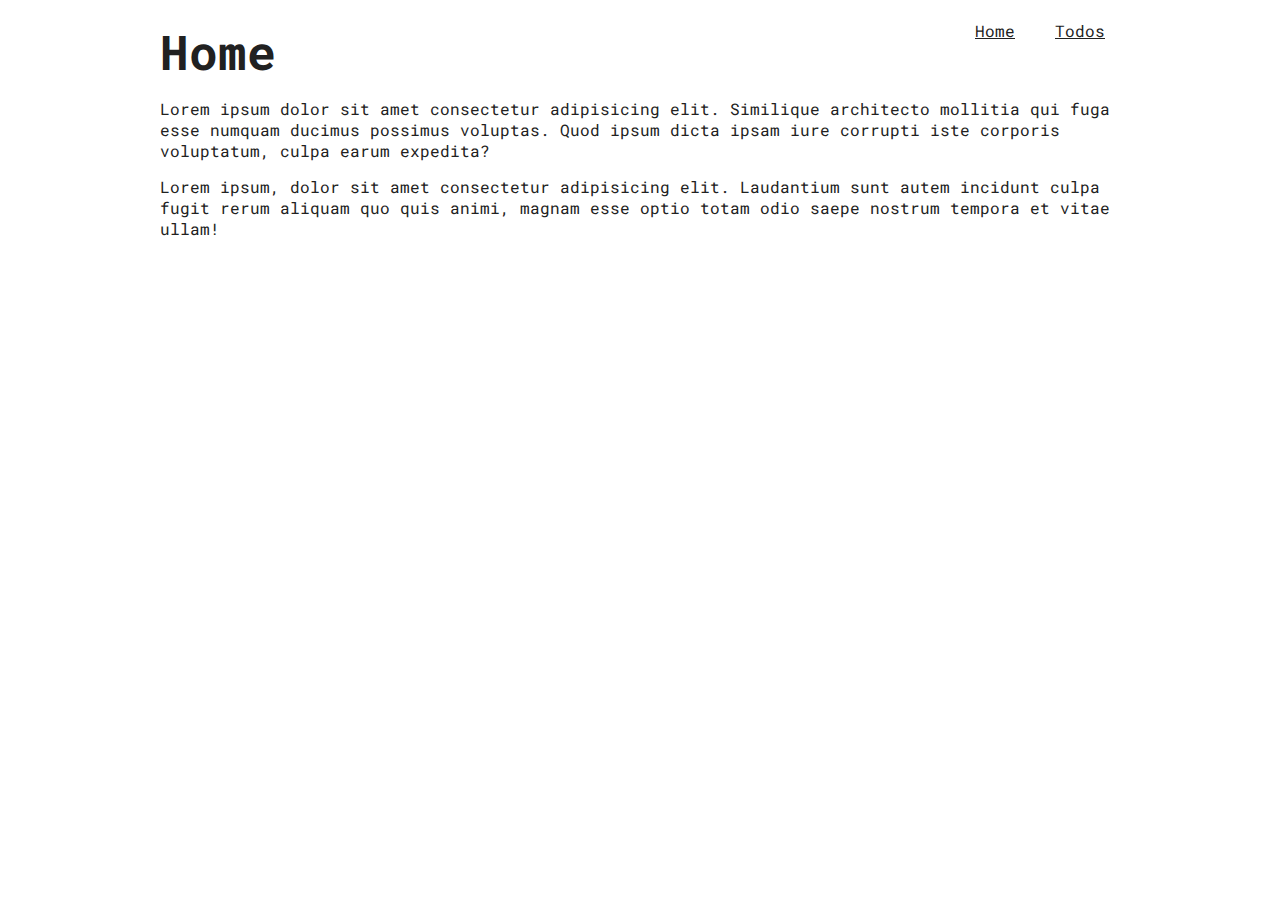
<file: index.html>
<!DOCTYPE html>
<html lang="en">

<head>
    <meta charset="UTF-8" />
    <meta http-equiv="X-UA-Compatible" content="IE=edge" />
    <meta name="viewport" content="width=device-width, initial-scale=1.0" />
    <title>Home</title>
    <link rel="stylesheet" href="./css/preface.min.css">
    <link rel="stylesheet" href="./css/styles.css" />
</head>

<body>
    <header>
        <nav>
            <ul>
                <li><a href="./">Home</a></li>
                <li><a href="./todos.html">Todos</a></li>
            </ul>
        </nav>
    </header>
    <main class="container">
        <h1>Home</h1>
        <p>
            Lorem ipsum dolor sit amet consectetur adipisicing elit. Similique
            architecto mollitia qui fuga esse numquam ducimus possimus voluptas.
            Quod ipsum dicta ipsam iure corrupti iste corporis voluptatum, culpa
            earum expedita?
        </p>
        <p>
            Lorem ipsum, dolor sit amet consectetur adipisicing elit. Laudantium
            sunt autem incidunt culpa fugit rerum aliquam quo quis animi, magnam
            esse optio totam odio saepe nostrum tempora et vitae ullam!
        </p>
    </main>
    <footer></footer>

    <script src="./scripts/common.js"></script>
</body>

</html>
</file>
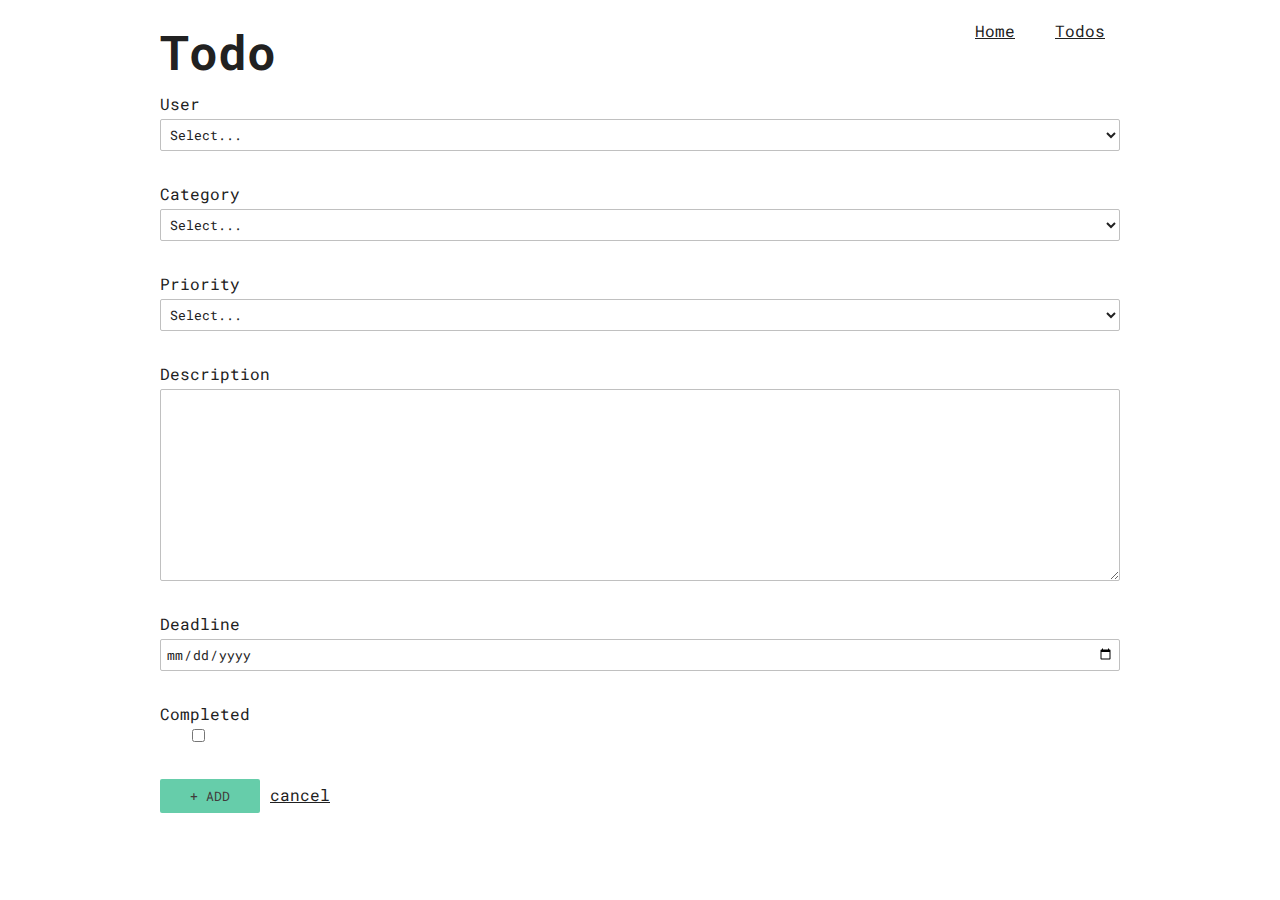
<file: new_todo.html>
<!DOCTYPE html>
<html lang="en">

<head>
    <meta charset="UTF-8" />
    <meta http-equiv="X-UA-Compatible" content="IE=edge" />
    <meta name="viewport" content="width=device-width, initial-scale=1.0" />
    <title>Home</title>
    <link rel="stylesheet" href="./css/preface.min.css">
    <link rel="stylesheet" href="./css/styles.css" />
</head>

<body>
    <header>
        <nav>
            <ul>
                <li><a href="./">Home</a></li>
                <li><a href="./todos.html">Todos</a></li>
            </ul>
        </nav>
    </header>
    <main class="container">
        <h1>Todo</h1>
        <form>
            <label for="usersDropDownList">User</label>
            <select name="usersDropDownList" id="usersDropDownList">
                <option value="">Select...</option>
            </select>
            <label for="categoriesDropDownList">Category</label>
            <select name="categoriesDropDownList" id="categoriesDropDownList">
                <option value="">Select...</option>
            </select>
            <label for="prioritiesDropDownList">Priority</label>
            <select name="prioritiesDropDownList" id="prioritiesDropDownList">
                <option value="">Select...</option>
                <option value="High">High</option>
                <option value="Medium">Medium</option>
                <option value="Low">Low</option>
            </select>

            <label for="descriptionTextArea">Description</label>
            <textarea name="descriptionTextArea" id="descriptionTextArea" cols="30" rows="10"></textarea>



            <label for="deadlineInput">Deadline</label>
            <input type="date" id="deadlineInput">

            <label for="completedCheckbox">Completed</label>
            <input type="checkbox" name="completedCheckbox" id="completedCheckbox">

            <button class="success ">+ Add</button>
            <a onclick="history.back();return false;">cancel</a>


        </form>
    </main>
    <footer></footer>

    <script src="./scripts/common.js"></script>
    <script>
        const usersDropDownList = $q("#usersDropDownList");
        const categoriesDropDownList = $q("#categoriesDropDownList");
        const prioritiesDropDownList = $q("#prioritiesDropDownList");
        const descriptionTextArea = $q("#descriptionTextArea");
        const deadlineInput = $q("#deadlineInput");
        const completedCheckbox = $q("#completedCheckbox");
        const form = $q("form");

        function formToObject() {
            let todo = {
                userid: Number(usersDropDownList.value),
                category: categoriesDropDownList.value,
                description: descriptionTextArea.value,
                deadline: deadlineInput.value,
                priority: prioritiesDropDownList.value,
                completed: completedCheckbox.checked,
            }

            return todo;
        }

        function saveTodo(todo) {
            console.log(JSON.stringify(todo));
            return fetch("http://localhost:8083/api/todos", {
                method: "POST",
                headers: { "Content-Type": "application/json" },
                body: JSON.stringify(todo)
            }).then(response => response.json())
        }

        function submit(event) {
            event.preventDefault();
            saveTodo(formToObject())
                .then((todo) => window.location.href = "./todos.html?userId=" + todo.userid);
        }



        window.onload = function () {
            const selectedUserId = getUserId();
            loadUsers().then(data => fillUsersDropDown(data, selectedUserId));
            loadCategories().then(data => fillCategoriesDropDown(data));
            form.onsubmit = submit;
        }
    </script>
</body>

</html>
</file>
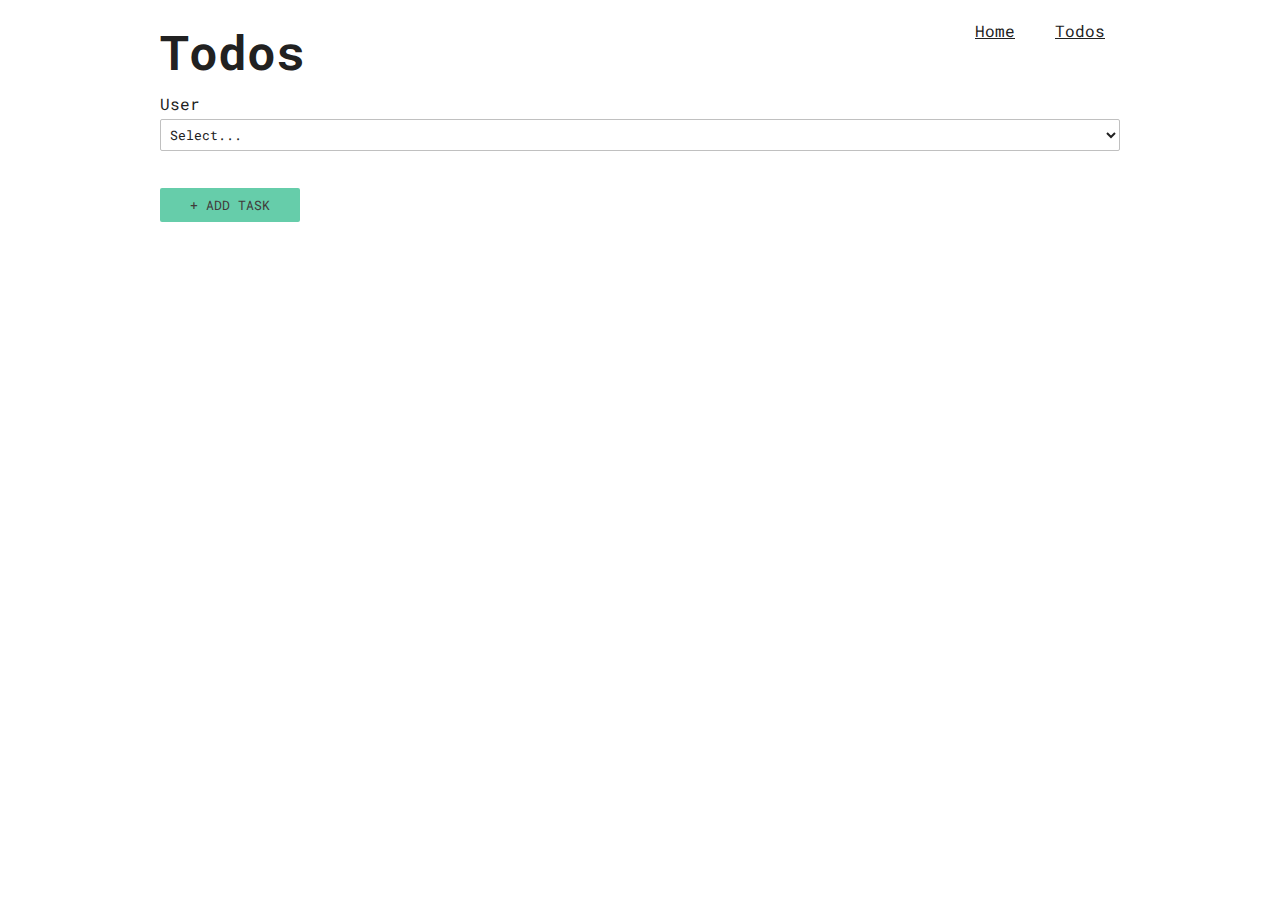
<file: todos.html>
<!DOCTYPE html>
<html lang="en">

<head>
    <meta charset="UTF-8" />
    <meta http-equiv="X-UA-Compatible" content="IE=edge" />
    <meta name="viewport" content="width=device-width, initial-scale=1.0" />
    <title>Todos</title>
    <link rel="stylesheet" href="./css/preface.min.css">
    <link rel="stylesheet" href="./css/styles.css" />
</head>

<body>
    <header>
        <nav>
            <ul>
                <li><a href="./">Home</a></li>
                <li><a href="./todos.html">Todos</a></li>
            </ul>
        </nav>
    </header>
    <main class="container">
        <h1>Todos</h1>

        <label for="usersDropDownList">User</label>
        <select name="usersDropDownList" id="usersDropDownList">
            <option value="">Select...</option>
        </select>

        <button id="addTaskButton" class="success">+ Add Task</button>
        <section id="todosList">
        </section>


    </main>
    <footer></footer>

    <script src="./scripts/common.js"></script>
    <script>
        const usersDropDownList = $q("#usersDropDownList");
        const todosList = $q("#todosList");
        const addTaskButton = $q("#addTaskButton");


        function loadTodos(userId) {
            return fetch("http://localhost:8083/api/todos/byuser/" + userId).then(response => response.json());
        }

        function createToDoCard(todo) {
            const cardDiv = document.createElement("div");
            cardDiv.classList.add("card");

            const descriptionElement = document.createElement("b");

            const categoryElement = document.createElement("p");
            categoryElement.classList.add("text-muted");
            const priorityElement = document.createElement("p");
            priorityElement.classList.add("text-muted");
            const deadlineElement = document.createElement("p");
            deadlineElement.classList.add("text-muted");

            descriptionElement.innerText = todo.description;
            categoryElement.innerText = `Category: ${todo.category}`;
            priorityElement.innerText = `Priority: ${todo.priority}`;
            deadlineElement.innerText = `Deadline: ${todo.deadline}`;

            cardDiv.append(descriptionElement, document.createElement("hr"), categoryElement, priorityElement, deadlineElement);

            return cardDiv;
        }

        function fillTodosList(todos) {
            todosList.innerHTML = "";
            for (const todo of todos) {
                todosList.appendChild(createToDoCard(todo));
            }
        }

        function userSelected() {
            const userId = usersDropDownList.value;
            if (!userId) return;
            loadTodos(userId).then(data => fillTodosList(data))
            window.history.pushState({}, "Todos", './todos.html?userId=' + userId)
        }



        function addTask() {
            if (usersDropDownList.value) {
                window.location.href = "./new_todo.html?userId=" + usersDropDownList.value;
            } else {
                window.location.href = "./new_todo.html";

            }
        }

        window.onload = function () {
            const selectedUserId = getUserId();
            loadUsers().then(data => {
                fillUsersDropDown(data, selectedUserId)
                if (selectedUserId) {
                    userSelected();
                }
            });
            //OR
            //loadUsers().then(fillUsersDropDown);


            usersDropDownList.onchange = userSelected;
            addTaskButton.onclick = addTask;
        }
    </script>
</body>

</html>
</file>
<file: css/styles.css>
.card {
  padding: 2rem;
}

hr {
  margin-top: 1rem;
  margin-bottom: 1rem;
}

input,
textarea,
select {
  margin-bottom: 2rem;
}

input[type="checkbox"] {
  width: 8%;
}
</file>
<file: css/preface.min.css>
/* PrefaceCSS <https://github.com/cluzier/PrefaceCSS> , Copyright 2019, Conner Luzier */
@import url(https://fonts.googleapis.com/css?family=Roboto+Mono&display=swap);*{font-family:"Roboto Mono",monospace;font-weight:400;color:#212121;padding:0;margin:0;box-sizing:border-box;word-wrap:break-word}nav{margin:20px auto;max-width:960px;width:95%}nav label{font-weight:700}nav ul{list-style:none;float:right}nav ul li{margin:0 15px}nav *{display:inline-block}@media screen and (max-width:640px){nav{text-align:center}nav>*{display:block}nav ul{float:none;margin-top:15px}}.container{max-width:960px;width:95%;margin:0 auto}.grid-flex{display:flex}.grid-flex-wrap{display:flex;flex-wrap:wrap}.row:after{content:'';display:table;clear:both}.flex-1{flex:1}.flex-2{flex:2}.flex-3{flex:3}.flex-4{flex:4}.flex-5{flex:5}.flex-6{flex:6}.flex-7{flex:7}.flex-8{flex:8}.flex-9{flex:9}.flex-10{flex:10}.one.column,.one.columns{width:7.33333%;display:inline-block;margin:0 .5%;float:left}.two.columns{width:15.66667%;display:inline-block;margin:0 .5%;float:left}.three.columns{width:24%;display:inline-block;margin:0 .5%;float:left}.four.columns{width:32.33333%;display:inline-block;margin:0 .5%;float:left}.five.columns{width:40.66667%;display:inline-block;margin:0 .5%;float:left}.six.columns{width:49%;display:inline-block;margin:0 .5%;float:left}.seven.columns{width:57.33333%;display:inline-block;margin:0 .5%;float:left}.eight.columns{width:65.66667%;display:inline-block;margin:0 .5%;float:left}.nine.columns{width:74%;display:inline-block;margin:0 .5%;float:left}.ten.columns{width:82.33333%;display:inline-block;margin:0 .5%;float:left}.eleven.columns{width:90.66667%;display:inline-block;margin:0 .5%;float:left}.twelve.columns{width:99%;display:inline-block;margin:0 .5%;float:left}@media screen and (max-width:750px){.column.desktop,.columns.desktop{display:block!important;width:99%!important}}@media screen and (min-width:750px){.column.mobile,.columns.mobile{display:block!important;width:99%!important}}button{display:inline-block;padding:8px 30px;margin:5px 0;text-align:center;text-transform:uppercase;border:none;outline:0;border-radius:2px;color:#413a3a;cursor:pointer;background-color:#212121;transition:.2s ease-in-out}button:disabled,button:hover{background-color:#878787}button:active{background-color:#000}button.success{background-color:#66cdaa;transition:.2s ease-in-out}button.success:disabled,button.success:hover{background-color:#a0e0ca}button.success:active{background-color:#39ae86}button.error{background-color:#f08080;transition:.2s ease-in-out}button.error:disabled,button.error:hover{background-color:#f8c4c4}button.error:active{background-color:#e83c3c}button.warning{background-color:#fef65b;transition:.2s ease-in-out}button.warning:disabled,button.warning:hover{background-color:#fefaa7}button.warning:active{background-color:#fef20f}button.btn-shadow{box-shadow:0 3px 6px rgba(0,0,0,.16),0 3px 6px rgba(0,0,0,.23)}button.btn-shadow:hover{box-shadow:0 1px 3px rgba(0,0,0,.12),0 1px 2px rgba(0,0,0,.24)}button.btn-shadow:active{box-shadow:0 14px 28px rgba(0,0,0,.25),0 10px 10px rgba(0,0,0,.22)}input,select,textarea{display:block;width:100%;padding:5px;margin:5px 0;border:1px solid silver;outline:0;border-radius:2px;background-color:#fff}input:hover,select:hover,textarea:hover{border-color:#6e6e6e}input:focus,select:focus,textarea:focus{border-color:#212121}textarea{resize:vertical;min-height:60px}b,strong{font-weight:700}a{text-decoration:underline;cursor:pointer}a:hover{color:#6e6e6e}a.none{text-decoration:none}h1{font-size:3rem}h2{font-size:2.6rem}h3{font-size:2.2rem}h4{font-size:1.8rem}h5{font-size:1.6rem}h6{font-size:1.4rem}h1,h2,h3,h4,h5,h6{margin-bottom:10px;font-weight:700}small{font-size:.8rem}p{margin:15px 0}.text-left{text-align:left}.text-center{text-align:center}.text-right{text-align:right}.text-muted,.text-muted *{color:#616161}.text-success,.text-success *{color:#66cdaa}.text-error,.text-error *{color:#f08080}.text-warning,.text-warning *{color:#fef65b}.text-inverted,.text-inverted *{color:#413a3a}table{border-collapse:collapse;width:100%;margin-top:.5em}@media screen and (max-width:750px){table{overflow-x:auto;display:block}}table td,table th{padding:12px 15px;text-align:left;border-bottom:1px solid silver}ul ul{margin-left:15px}ul .inner,ul.inner{list-style-position:inside}ul .outer,ul.outer{list-style-position:outside}[data-tooltip]{position:relative;z-index:2;cursor:pointer}[data-tooltip]:after,[data-tooltip]:before{visibility:hidden;-ms-filter:"progid:DXImageTransform.Microsoft.Alpha(Opacity=0)";opacity:0;pointer-events:none}[data-tooltip]:before{position:absolute;bottom:150%;left:50%;margin-bottom:5px;margin-left:-80px;padding:7px;width:160px;border-radius:3px;background-color:#000;background-color:rgba(51,51,51,.9);color:#fff;content:attr(data-tooltip);text-align:center;font-size:14px;line-height:1.2}[data-tooltip]:after{position:absolute;bottom:150%;left:50%;margin-left:-5px;width:0;border-top:5px solid #000;border-top:5px solid rgba(51,51,51,.9);border-right:5px solid transparent;border-left:5px solid transparent;content:" ";font-size:0;line-height:0}[data-tooltip]:hover:after,[data-tooltip]:hover:before{visibility:visible;-ms-filter:"progid:DXImageTransform.Microsoft.Alpha(Opacity=100)";opacity:1}.card{margin:15px;border-radius:1px;border:.5px solid silver}.card img{width:100%;display:block;border-radius:1px 1px 0 0}.card .content{padding:10px}.card .footer{border-top:1px solid silver;padding:5px 15px;text-align:right}.card.card-shadow{box-shadow:0 3px 6px rgba(0,0,0,.16),0 3px 6px rgba(0,0,0,.23);border:none}hr{border:none;outline:0;height:1px;width:60%;background-color:silver}.bg-success{background-color:#66cdaa}.bg-warning{background-color:#fef65b}.bg-error{background-color:#f08080}.bg-success-bright{background-color:#66cdaa}.bg-warning-bright{background-color:#fef65b}.bg-error-bright{background-color:#f08080}code{background-color:silver;display:inline-block;padding:4px 8px;font-family:monospace;overflow-x:auto}pre>code{display:block;white-space:pre}.cover{min-height:60vh;display:flex;align-items:center;justify-content:center}.cover>div{flex:1}.progress{display:block;width:100%;height:3px;margin:5px;background-color:silver}.progress .bar{transition:width .5s ease-in-out;display:block;height:100%;width:100%;max-width:100%}img{display:block;width:100%}.pagination{display:flex;width:100%;text-align:center;padding:15px}.pagination *{text-decoration:none}.pagination>*{flex:1;padding:3px}.pagination>:hover{background-color:#cdcdcd;transition:.3s background-color ease-in-out}.pagination>:hover,.pagination>:hover *{color:#212121}.pagination .action{flex:.5}.pagination.no-flex{display:block}.pagination.no-flex>*{display:inline-block;margin:0 10px}.lds-facebook{display:inline-block;position:relative;margin:25px;width:64px;height:64px}.lds-facebook div{display:inline-block;position:absolute;left:6px;width:13px;background:#413a3a;animation:lds-facebook 1.2s cubic-bezier(0,.5,.5,1) infinite}.lds-facebook div:nth-child(1){left:6px;animation-delay:-.24s}.lds-facebook div:nth-child(2){left:26px;animation-delay:-.12s}.lds-facebook div:nth-child(3){left:45px;animation-delay:0}@keyframes lds-facebook{0%{top:6px;height:51px}100%,50%{top:19px;height:26px}}.lds-roller{display:inline-block;position:relative;margin:25px;width:64px;height:64px}.lds-roller div{animation:lds-roller 1.2s cubic-bezier(.5,0,.5,1) infinite;transform-origin:32px 32px}.lds-roller div:after{content:" ";display:block;position:absolute;width:6px;height:6px;border-radius:50%;background:#413a3a;margin:-3px 0 0 -3px}.lds-roller div:nth-child(1){animation-delay:-36ms}.lds-roller div:nth-child(1):after{top:50px;left:50px}.lds-roller div:nth-child(2){animation-delay:-72ms}.lds-roller div:nth-child(2):after{top:54px;left:45px}.lds-roller div:nth-child(3){animation-delay:-108ms}.lds-roller div:nth-child(3):after{top:57px;left:39px}.lds-roller div:nth-child(4){animation-delay:-144ms}.lds-roller div:nth-child(4):after{top:58px;left:32px}.lds-roller div:nth-child(5){animation-delay:-.18s}.lds-roller div:nth-child(5):after{top:57px;left:25px}.lds-roller div:nth-child(6){animation-delay:-216ms}.lds-roller div:nth-child(6):after{top:54px;left:19px}.lds-roller div:nth-child(7){animation-delay:-252ms}.lds-roller div:nth-child(7):after{top:50px;left:14px}.lds-roller div:nth-child(8){animation-delay:-288ms}.lds-roller div:nth-child(8):after{top:45px;left:10px}@keyframes lds-roller{0%{transform:rotate(0)}100%{transform:rotate(360deg)}}.lds-ripple{display:inline-block;position:relative;margin:25px;width:64px;height:64px}.lds-ripple div{position:absolute;border:4px solid #413a3a;opacity:1;border-radius:50%;animation:lds-ripple 1s cubic-bezier(0,.2,.8,1) infinite}.lds-ripple div:nth-child(2){animation-delay:-.5s}@keyframes lds-ripple{0%{top:28px;left:28px;width:0;height:0;opacity:1}100%{top:-1px;left:-1px;width:58px;height:58px;opacity:0}}.lds-ellipsis{display:inline-block;position:relative;margin:25px;width:64px;height:64px}.lds-ellipsis div{position:absolute;top:27px;width:11px;height:11px;border-radius:50%;background:#413a3a;animation-timing-function:cubic-bezier(0,1,1,0)}.lds-ellipsis div:nth-child(1){left:6px;animation:lds-ellipsis1 .6s infinite}.lds-ellipsis div:nth-child(2){left:6px;animation:lds-ellipsis2 .6s infinite}.lds-ellipsis div:nth-child(3){left:26px;animation:lds-ellipsis2 .6s infinite}.lds-ellipsis div:nth-child(4){left:45px;animation:lds-ellipsis3 .6s infinite}@keyframes lds-ellipsis1{0%{transform:scale(0)}100%{transform:scale(1)}}@keyframes lds-ellipsis3{0%{transform:scale(1)}100%{transform:scale(0)}}@keyframes lds-ellipsis2{0%{transform:translate(0,0)}100%{transform:translate(19px,0)}}.lds-circle{display:inline-block;margin:25px;transform:translateZ(1px)}.lds-circle>div{display:inline-block;width:51px;height:51px;margin:6px;border-radius:50%;background:#413a3a;animation:lds-circle 2.4s cubic-bezier(0,.2,.8,1) infinite}@keyframes lds-circle{0%,100%{animation-timing-function:cubic-bezier(.5,0,1,.5)}0%{transform:rotateY(0)}50%{transform:rotateY(1800deg);animation-timing-function:cubic-bezier(0,.5,.5,1)}100%{transform:rotateY(3600deg)}}.lds-hourglass{display:inline-block;position:relative;margin:25px;width:64px;height:64px}.lds-hourglass:after{content:" ";display:block;border-radius:50%;width:0;height:0;margin:6px;box-sizing:border-box;border:26px solid #413a3a;border-color:#413a3a transparent #413a3a transparent;animation:lds-hourglass 1.2s infinite}@keyframes lds-hourglass{0%{transform:rotate(0);animation-timing-function:cubic-bezier(.55,.055,.675,.19)}50%{transform:rotate(900deg);animation-timing-function:cubic-bezier(.215,.61,.355,1)}100%{transform:rotate(1800deg)}}.spinner{position:relative;display:inline-block;margin:25px;width:64px;height:64px}.cube1,.cube2{background-color:#413a3a;width:15px;height:15px;position:absolute;top:0;left:0;animation:sk-cubemove 1.8s infinite ease-in-out}.cube2{animation-delay:-.9s}@keyframes sk-cubemove{25%{transform:translateX(42px) rotate(-90deg) scale(.5);-webkit-transform:translateX(42px) rotate(-90deg) scale(.5)}50%{transform:translateX(42px) translateY(42px) rotate(-179deg);-webkit-transform:translateX(42px) translateY(42px) rotate(-179deg)}50.1%{transform:translateX(42px) translateY(42px) rotate(-180deg);-webkit-transform:translateX(42px) translateY(42px) rotate(-180deg)}75%{transform:translateX(0) translateY(42px) rotate(-270deg) scale(.5);-webkit-transform:translateX(0) translateY(42px) rotate(-270deg) scale(.5)}100%{transform:rotate(-360deg);-webkit-transform:rotate(-360deg)}}.box-spinner{position:relative;display:inline-block;margin:25px;width:64px;height:64px;background-color:#413a3a;animation:sk-rotateplane 1.2s infinite ease-in-out}@keyframes sk-rotateplane{0%{transform:perspective(120px) rotateX(0) rotateY(0);-webkit-transform:perspective(120px) rotateX(0) rotateY(0)}50%{transform:perspective(120px) rotateX(-180.1deg) rotateY(0);-webkit-transform:perspective(120px) rotateX(-180.1deg) rotateY(0)}100%{transform:perspective(120px) rotateX(-180deg) rotateY(-179.9deg);-webkit-transform:perspective(120px) rotateX(-180deg) rotateY(-179.9deg)}}.sk-cube-grid{position:relative;display:inline-block;margin:25px;width:64px;height:64px}.sk-cube-grid .sk-cube{width:33%;height:33%;background-color:#413a3a;float:left;animation:sk-cubeGridScaleDelay 1.3s infinite ease-in-out}.sk-cube-grid .sk-cube1{animation-delay:.2s}.sk-cube-grid .sk-cube2{animation-delay:.3s}.sk-cube-grid .sk-cube3{animation-delay:.4s}.sk-cube-grid .sk-cube4{animation-delay:.1s}.sk-cube-grid .sk-cube5{animation-delay:.2s}.sk-cube-grid .sk-cube6{animation-delay:.3s}.sk-cube-grid .sk-cube7{animation-delay:0s}.sk-cube-grid .sk-cube8{animation-delay:.1s}.sk-cube-grid .sk-cube9{animation-delay:.2s}@keyframes sk-cubeGridScaleDelay{0%,100%,70%{transform:scale3D(1,1,1)}35%{transform:scale3D(0,0,1)}}.sk-folding-cube{margin:25px;width:40px;height:40px;position:relative;display:inline-block;transform:rotateZ(45deg)}.sk-folding-cube .sk-cube{float:left;width:50%;height:50%;position:relative;transform:scale(1.1)}.sk-folding-cube .sk-cube:before{content:'';position:absolute;top:0;left:0;width:100%;height:100%;background-color:#413a3a;animation:sk-foldCubeAngle 2.4s infinite linear both;transform-origin:100% 100%}.sk-folding-cube .sk-cube2{transform:scale(1.1) rotateZ(90deg)}.sk-folding-cube .sk-cube3{transform:scale(1.1) rotateZ(180deg)}.sk-folding-cube .sk-cube4{transform:scale(1.1) rotateZ(270deg)}.sk-folding-cube .sk-cube2:before{animation-delay:.3s}.sk-folding-cube .sk-cube3:before{animation-delay:.6s}.sk-folding-cube .sk-cube4:before{animation-delay:.9s}@keyframes sk-foldCubeAngle{0%,10%{transform:perspective(140px) rotateX(-180deg);opacity:0}25%,75%{transform:perspective(140px) rotateX(0);opacity:1}100%,90%{transform:perspective(140px) rotateY(180deg);opacity:0}}.scrollbar{margin-left:30px;float:left;height:300px;width:65px;background:#f5f5f5;overflow-y:scroll;margin-bottom:25px}.force-overflow{min-height:450px}#wrapper{text-align:center;width:500px;margin:auto}#style-1::-webkit-scrollbar-track{-webkit-box-shadow:inset 0 0 6px rgba(0,0,0,.3);border-radius:10px;background-color:#f5f5f5}#style-1::-webkit-scrollbar{width:12px;background-color:#f5f5f5}#style-1::-webkit-scrollbar-thumb{border-radius:10px;-webkit-box-shadow:inset 0 0 6px rgba(0,0,0,.3);background-color:#555}#style-2::-webkit-scrollbar-track{-webkit-box-shadow:inset 0 0 6px rgba(0,0,0,.3);border-radius:10px;background-color:#f5f5f5}#style-2::-webkit-scrollbar{width:12px;background-color:#f5f5f5}#style-2::-webkit-scrollbar-thumb{border-radius:10px;-webkit-box-shadow:inset 0 0 6px rgba(0,0,0,.3);background-color:#d62929}#style-3::-webkit-scrollbar-track{-webkit-box-shadow:inset 0 0 6px rgba(0,0,0,.3);background-color:#f5f5f5}#style-3::-webkit-scrollbar{width:6px;background-color:#f5f5f5}#style-3::-webkit-scrollbar-thumb{background-color:#000}#style-4::-webkit-scrollbar-track{-webkit-box-shadow:inset 0 0 6px rgba(0,0,0,.3);background-color:#f5f5f5}#style-4::-webkit-scrollbar{width:10px;background-color:#f5f5f5}#style-4::-webkit-scrollbar-thumb{background-color:#000;border:2px solid #555}#style-5::-webkit-scrollbar-track{-webkit-box-shadow:inset 0 0 6px rgba(0,0,0,.3);background-color:#f5f5f5}#style-5::-webkit-scrollbar{width:10px;background-color:#f5f5f5}#style-5::-webkit-scrollbar-thumb{background-color:#0ae;background-image:-webkit-gradient(linear,0 0,0 100%,color-stop(.5,rgba(255,255,255,.2)),color-stop(.5,transparent),to(transparent))}#style-6::-webkit-scrollbar-track{-webkit-box-shadow:inset 0 0 6px rgba(0,0,0,.3);background-color:#f5f5f5}#style-6::-webkit-scrollbar{width:10px;background-color:#f5f5f5}#style-6::-webkit-scrollbar-thumb{background-color:#f90;background-image:-webkit-linear-gradient(45deg,rgba(255,255,255,.2) 25%,transparent 25%,transparent 50%,rgba(255,255,255,.2) 50%,rgba(255,255,255,.2) 75%,transparent 75%,transparent)}#style-7::-webkit-scrollbar-track{-webkit-box-shadow:inset 0 0 6px rgba(0,0,0,.3);background-color:#f5f5f5;border-radius:10px}#style-7::-webkit-scrollbar{width:10px;background-color:#f5f5f5}#style-7::-webkit-scrollbar-thumb{border-radius:10px;background-image:-webkit-gradient(linear,left bottom,left top,color-stop(.44,#7a99d9),color-stop(.72,#497dbd),color-stop(.86,#1c3a94))}#style-8::-webkit-scrollbar-track{border:1px solid #000;background-color:#f5f5f5}#style-8::-webkit-scrollbar{width:10px;background-color:#f5f5f5}#style-8::-webkit-scrollbar-thumb{background-color:#000}#style-9::-webkit-scrollbar-track{-webkit-box-shadow:inset 0 0 6px rgba(0,0,0,.3);background-color:#f5f5f5}#style-9::-webkit-scrollbar{width:10px;background-color:#f5f5f5}#style-9::-webkit-scrollbar-thumb{background-color:#f90;background-image:-webkit-linear-gradient(90deg,rgba(255,255,255,.2) 25%,transparent 25%,transparent 50%,rgba(255,255,255,.2) 50%,rgba(255,255,255,.2) 75%,transparent 75%,transparent)}#style-10::-webkit-scrollbar-track{-webkit-box-shadow:inset 0 0 6px rgba(0,0,0,.3);background-color:#f5f5f5;border-radius:10px}#style-10::-webkit-scrollbar{width:10px;background-color:#f5f5f5}#style-10::-webkit-scrollbar-thumb{background-color:#aaa;border-radius:10px;background-image:-webkit-linear-gradient(90deg,rgba(0,0,0,.2) 25%,transparent 25%,transparent 50%,rgba(0,0,0,.2) 50%,rgba(0,0,0,.2) 75%,transparent 75%,transparent)}#style-11::-webkit-scrollbar-track{-webkit-box-shadow:inset 0 0 6px rgba(0,0,0,.3);background-color:#f5f5f5;border-radius:10px}#style-11::-webkit-scrollbar{width:10px;background-color:#f5f5f5}#style-11::-webkit-scrollbar-thumb{background-color:#36f;border-radius:10px;background-image:-webkit-linear-gradient(0deg,rgba(255,255,255,.5) 25%,transparent 25%,transparent 50%,rgba(255,255,255,.5) 50%,rgba(255,255,255,.5) 75%,transparent 75%,transparent)}#style-12::-webkit-scrollbar-track{-webkit-box-shadow:inset 0 0 6px rgba(0,0,0,.9);border-radius:10px;background-color:#444}#style-12::-webkit-scrollbar{width:12px;background-color:#f5f5f5}#style-12::-webkit-scrollbar-thumb{border-radius:10px;background-color:#d62929;background-image:-webkit-linear-gradient(90deg,transparent,rgba(0,0,0,.4) 50%,transparent,transparent)}#style-13::-webkit-scrollbar-track{-webkit-box-shadow:inset 0 0 6px rgba(0,0,0,.9);border-radius:10px;background-color:#ccc}#style-13::-webkit-scrollbar{width:12px;background-color:#f5f5f5}#style-13::-webkit-scrollbar-thumb{border-radius:10px;background-color:#d62929;background-image:-webkit-linear-gradient(90deg,transparent,rgba(0,0,0,.4) 50%,transparent,transparent)}#style-14::-webkit-scrollbar-track{-webkit-box-shadow:inset 0 0 6px rgba(0,0,0,.6);background-color:#ccc}#style-14::-webkit-scrollbar{width:10px;background-color:#f5f5f5}#style-14::-webkit-scrollbar-thumb{background-color:#fff;background-image:-webkit-linear-gradient(90deg,#000 0,#000 25%,transparent 100%,#000 75%,transparent)}#style-15::-webkit-scrollbar-track{-webkit-box-shadow:inset 0 0 6px rgba(0,0,0,.1);background-color:#f5f5f5;border-radius:10px}#style-15::-webkit-scrollbar{width:10px;background-color:#f5f5f5}#style-15::-webkit-scrollbar-thumb{border-radius:10px;background-color:#fff;background-image:-webkit-gradient(linear,40% 0,75% 84%,from(#4d9c41),to(#19911d),color-stop(.6,#54de5d))}#style-16::-webkit-scrollbar-track{-webkit-box-shadow:inset 0 0 6px rgba(0,0,0,.1);background-color:#f5f5f5;border-radius:10px}#style-16::-webkit-scrollbar{width:10px;background-color:#f5f5f5}#style-16::-webkit-scrollbar-thumb{border-radius:10px;background-color:#fff;background-image:-webkit-linear-gradient(top,#e4f5fc 0,#bfe8f9 50%,#9fd8ef 51%,#2ab0ed 100%)}
</file>
